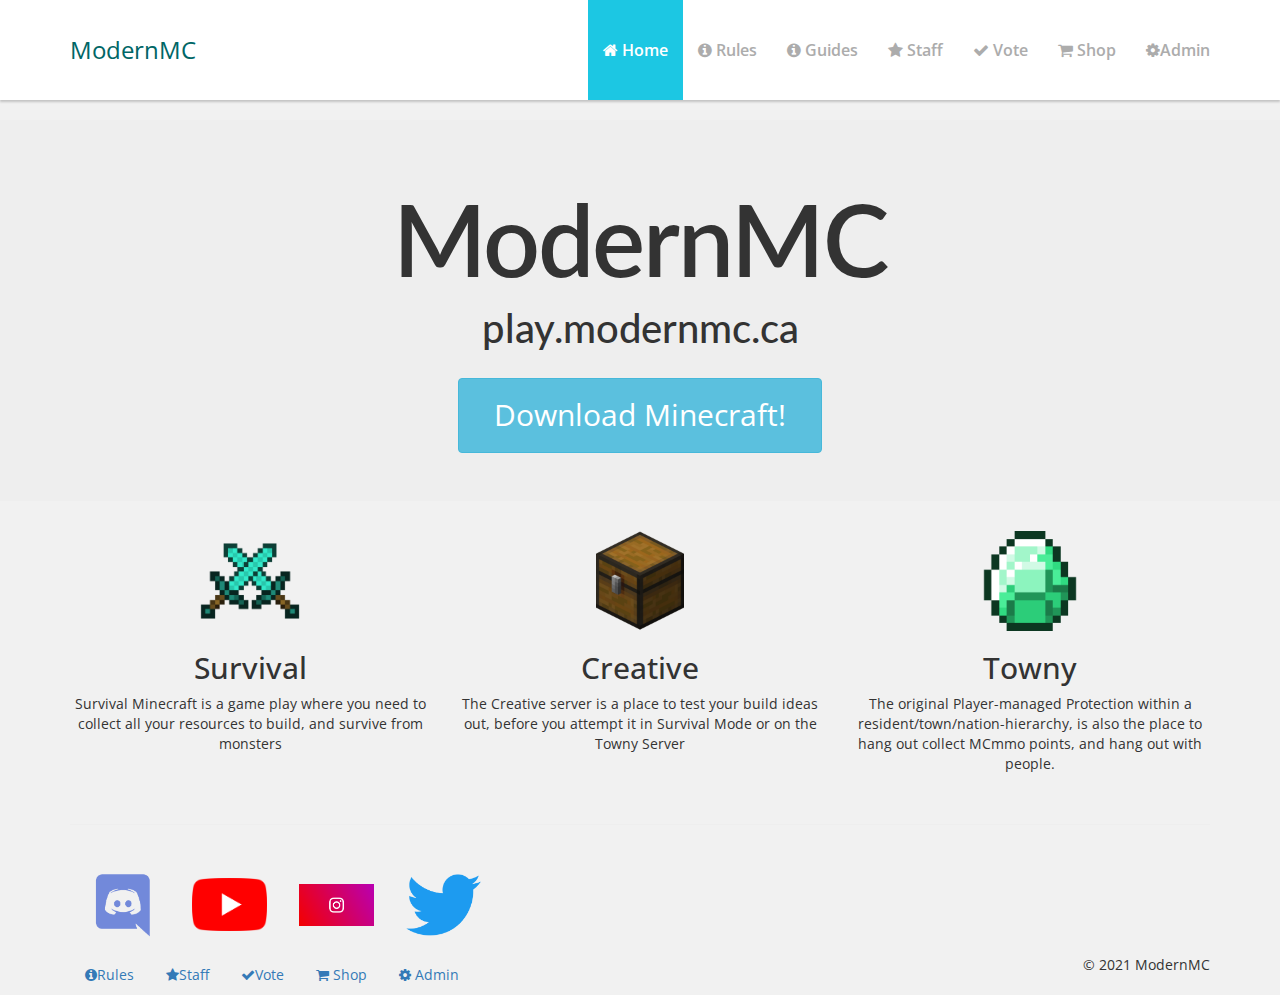
<file: index.html>
<!DOCTYPE html>
<html lang="en">
    <head>
        <meta charset="utf-8">
        <meta name="viewport" content="width=device-width, initial-scale=1.0">
        <meta name="description" content="">
        <meta name="author" content="">
        <title>ModernMC</title>
        <link rel="ICON" href="assets/img/server-icon.png">
        <!-- Bootstrap core CSS -->
        <link href="assets/css/bootstrap.css" rel="stylesheet">
		<!-- MyMC CSS -->
        <link href="font-awesome/css/font-awesome.min.css" rel="stylesheet">
		<!-- FontAwesome CSS -->
        <link href="assets/css/mymc.css" rel="stylesheet">
    </head>
    <body>
        <nav class="navbar navbar-default navbar-static-top" role="navigation">
            <div class="container">
                <div class="navbar-header">
                    <button type="button" class="navbar-toggle" data-toggle="collapse" data-target=".navbar-ex1-collapse">
                    <span class="sr-only">Toggle navigation</span>
                    <span class="icon-bar"></span>
                    <span class="icon-bar"></span>
                    <span class="icon-bar"></span>
                    </button>
                    <!-- You'll want to use a responsive image option so this logo looks good on devices - I recommend using something like retina.js (do a quick Google search for it and you'll find it) -->
                    <a class="navbar-brand" href="index.html">ModernMC</a>
                </div>
                <!-- Collect the nav links, forms, and other content for toggling -->
                <div class="collapse navbar-collapse navbar-ex1-collapse">
                    <ul class="nav navbar-nav navbar-right">
                        <li class="active"><a href="index.html"><i class="fa fa-home"></i> Home</a></li>
                        <li><a href="rules.html"><i class="fa fa-info-circle"></i> Rules</a></li>
                        <li><a href="guide.html"><i class="fa fa-info-circle"></i> Guides</a></li>
                        <li><a href="staff.html"><i class="fa fa-star"></i> Staff</a></li>
                        <li><a href="vote.html"><i class="fa fa-check"></i> Vote</a></li>
                        <li><a href="https://modermmc.enjin.com/shop"><i class="fa fa-shopping-cart"></i> Shop</a></li>
                        <li><a href="https://staff.modernmc.ca"><i class="fa fa-gear"></i>Admin</a></li>
                    </ul>
                </div>
                <!-- /.navbar-collapse -->
            </div>
            <!-- /.container -->
        </nav>
        <!-- Big opening-->
        <div class="jumbotron homepage-opening">
            <div class="container">
                <div class="row text-center">
                    <h1 class="head" color= yellow>ModernMC</h1>
                    <h2 class="leader">play.modernmc.ca</h2>
                    <br />
                    <center><a class="btn btn-huge btn-info btn-glow" href="https://www.minecraft.net/en-us/download">Download Minecraft!</a></center>
                </div>
            </div>
        </div>
        <!-- /Big opening -->
            <div class="container">
                <div class="row text-center mc-items">
                    <div class="col-md-4">
						<div class="icon">
							<a href="survival-guide.html"><img src="assets/img/swords.png"/></a>
						</div>
                        <h2>Survival</h2>
                        <p>Survival Minecraft is a game play where you need to collect all your resources to build, and survive from monsters
                            <br /><br />
                        </p>
                    </div>
                    <div class="col-md-4">
						<div class="icon">
							<img src="assets/img/chest.png" />
						</div>
                        <h2>Creative</h2>
                        <p>The Creative server is a place to test your build ideas out, before you attempt it in Survival Mode or on the Towny Server 
                            <br /><br />
                        </p>
                    </div>
                    <div class="col-md-4">
						<div class="icon">
							<a href="towny-guide.html"><img src="assets/img/diamond.png" /></a>
						</div>
                        <h2>Towny</h2>
                        <p>The original Player-managed Protection within a resident/town/nation-hierarchy, is also the place to hang out collect MCmmo points, and hang out with people.
                            <br /><br />
                        </p>
                    </div>
                </div>
            </div>
			<!-- /.container -->
        <div class="container">
            <hr>
            <footer>
                <div class="row">
                    <div class="col-lg-12">
                    <ul class="nav nav-pills bottom">                 
                        <li class="presentation"><a href="http://discord.modernmc.ca/"><img class="navbar-social" src="assets/img/Discord-Logo-Color.png"/></a></li>
                        <li class="presentation"><a href="https://www.youtube.com/channel/UC0aJPofvns-VGgAutvPu5rQ"> <img class="navbar-social" src="assets/img/yt_icon_rgb.png"></a></li>
                        <li class="presentation"><a href="https://www.instagram.com/moderntowny/"><img class="navbar-social" src="assets/img/Glyph-Icon-hero.png"></a></li>
                        <li class="presentation"><a href="https://twitter.com/ModernTowny_MMC"><img class="navbar-social" src="assets/img/twitter-logo-01282021/Twitter logo/PNG/2021 Twitter logo - blue.png" alt=""></a></li>
                    </ul>      
                </div>
                    <div class="col-lg-12">
                        <ul class="nav nav-pills bottom">
                          <li role="presentation"><a href="rules.html"><i class="fa fa-info-circle"></i>Rules</a></li>
						  <li role="presentation"><a href="staff.html"><i class="fa fa-star"></i>Staff</a></li>
                          <li role="presentation"><a href="vote.html"><i class="fa fa-check"></i>Vote</a></li>
                          <li role="presentation"><a href="rules.html"><i class="fa fa-shopping-cart"></i> Shop</a></li>
                          <li role="presentation"><a href="rules.html"><i class="fa fa-gear"></i> Admin</a></li>
						  <li class="pull-right">&copy; 2021 ModernMC</li>
						</ul>
					</div>
                </div>
            </footer>
        </div>
        <!-- /.container -->
        <!-- JavaScript -->
        <script src="assets/js/jquery-1.10.2.js"></script>
        <script src="assets/js/bootstrap.js"></script>
    </body>
</html>
</file>
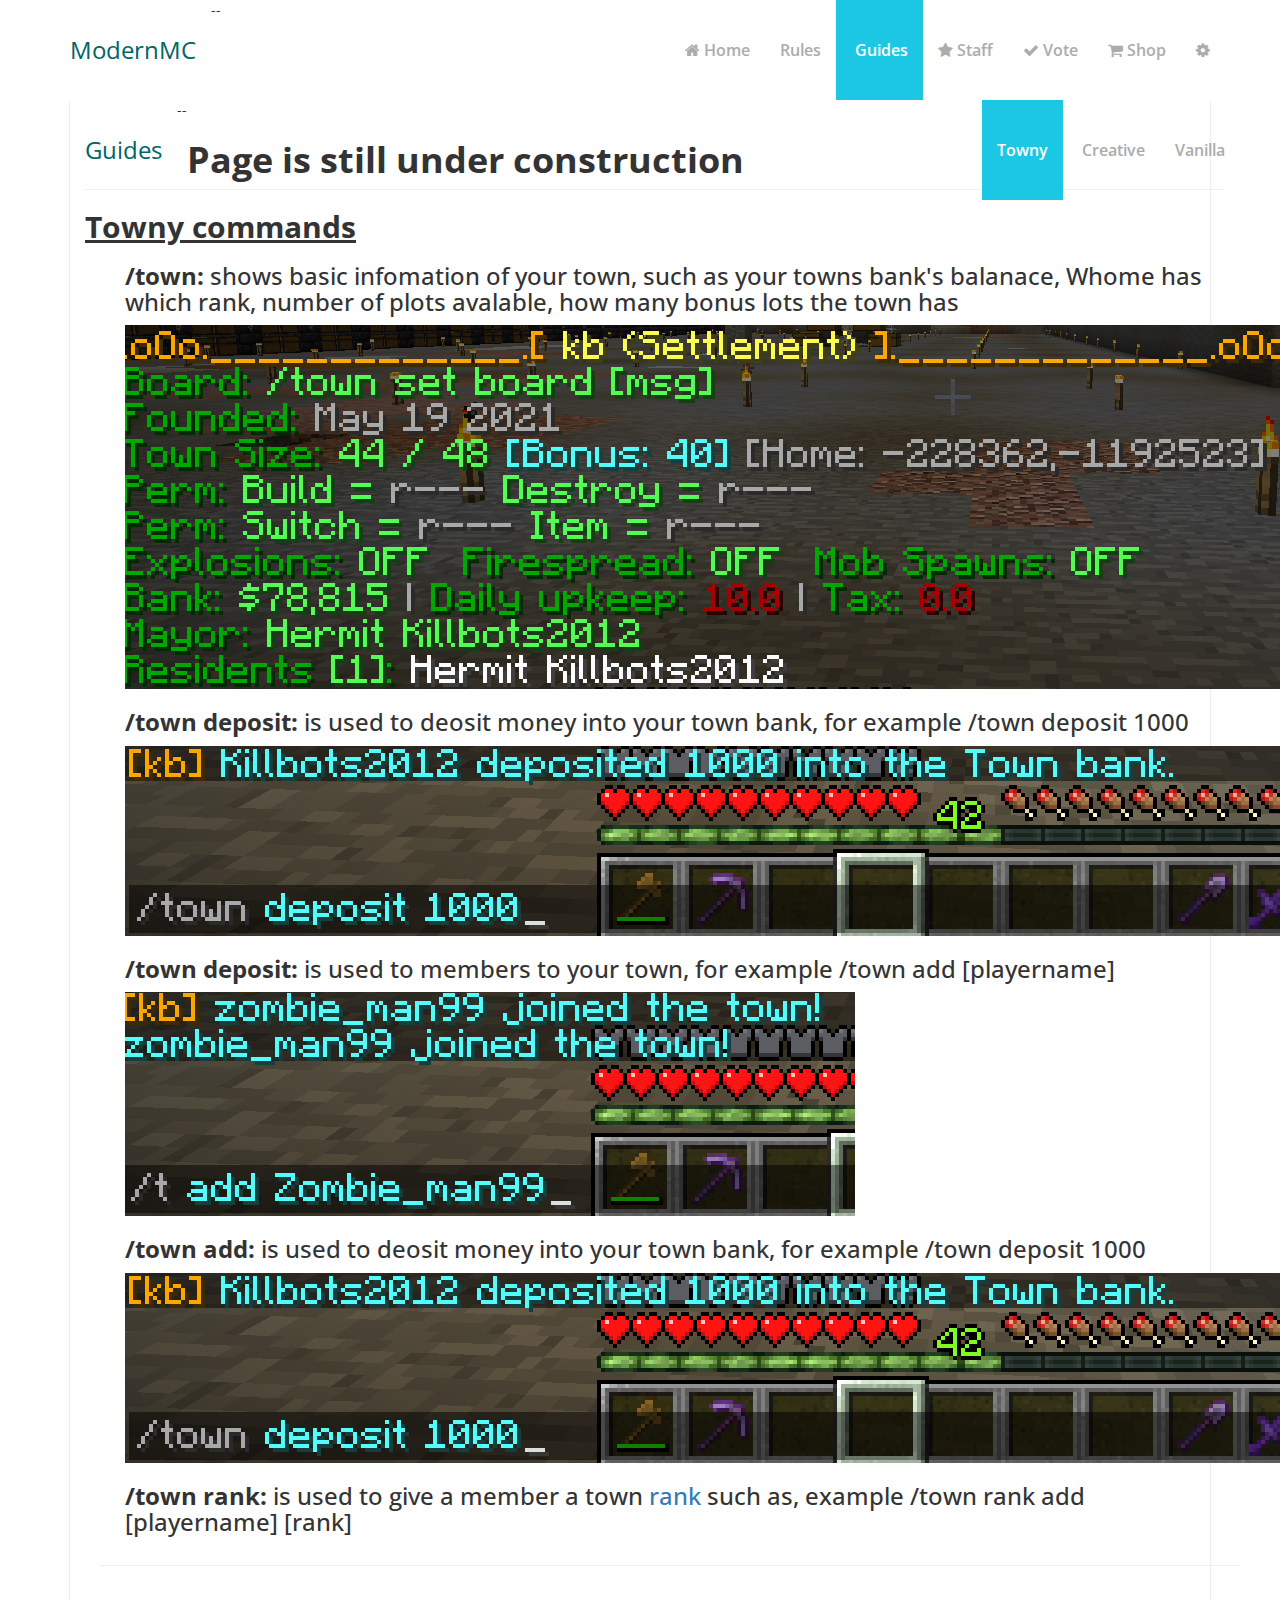
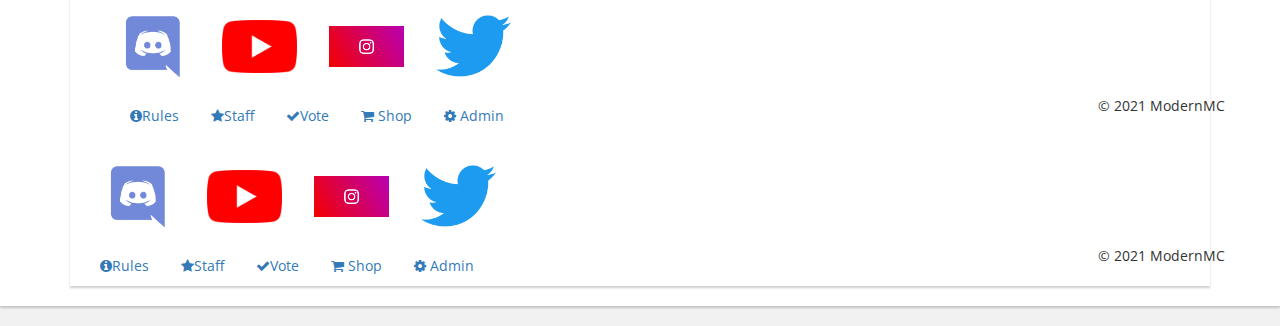
<file: guide.html>
<!DOCTYPE html>
<html lang="en">
    <head>
        <meta charset="utf-8">
        <meta name="viewpoint" content="with=device-width, initial-scale=1.0">
        <meta name="description" content="">
        <meta name="author" content="Killbots2012">
        <title>ModernMC</title>
        <link rel="ICON" href="assets/img/server-icon.png">
                <!-- Bootstrap core CSS -->
                <link href="assets/css/bootstrap.css" rel="stylesheet">
                <!-- ModernMC CSS -->
                <link href="font-awesome/css/font-awesome.min.css" rel="stylesheet">
                <!-- FontAwesome CSS -->
                <link href="assets/css/mymc.css" rel="stylesheet">
    </head>
    <body>
        <nav class="navbar navbar-default navbar-static-top" role="navigation">
            <div class="container">
                <div class="navbar-header">
                    <button type="button" class="navbar-toggle" data-toggle="collapse" data-target=".navbar-ex1-collapse">
                    <span class="sr-only">Toggle navigation</span>
                    <span class="icon-bar"></span>
                    <span class="icon-bar"></span>
                    <span class="icon-bar"></span>
                    <span class="icon-bar"></span>
                    </button>
                    <!--server logo-->--
                    <a class="navbar-brand">ModernMC</a>
                </div>
                <!-- Collect the nav links, forms, and other content for toggling -->
                <div class="collapse navbar-collapse navbar-ex1-collapse">
                    <ul class="nav navbar-nav navbar-right">
                        <li ><a href="index.html"><i class="fa fa-home"></i> Home</a></li>
                        <li><a href="rules.html"></i> Rules</a></li>
                        <li class="active"><a href="guide.html"><i class="fa fa"></i> Guides</a></li>
                        <li><a href="staff.html"><i class="fa fa-star"></i> Staff</a></li>
                        <li><a href="vote.html"><i class="fa fa-check"></i> Vote</a></li>
                        <li><a href="https://modermmc.enjin.com/shop"><i class="fa fa-shopping-cart"></i> Shop</a></li>
                        <li><a href="https://staff.modernmc.ca/"><i class="fa fa-gear"></i></a></li>
                    </ul>
                </div>
                <!-- /.navbar-collapse -->
                <nav class="navbar navbar-default navbar-static-top" role="navigation">
                    <div class="container">
                        <div class="navbar-header">
                            <button type="button" class="navbar-toggle" data-toggle="collapse" data-target=".navbar-ex1-collapse">
                            <span class="sr-only">Toggle navigation</span>
                            <span class="icon-bar"></span>
                            <span class="icon-bar"></span>
                            <span class="icon-bar"></span>
                            <span class="icon-bar"></span>
                            </button>
                            <!--server logo-->--
                            <a class="navbar-brand">Guides</a>
                        </div>
                        <div class="collapse navbar-collapse navbar-ex1-collapse">
                            <ul class="nav navbar-nav navbar-right">
                                <li class="active"><a href="towny-guide.html"></i> Towny</a></li>
                                <li><a href="creative-guide.html"><i class="fa fa"></i> Creative</a></li>
                                <li><a href="staff.html"><i class=""></i> Vanilla</a></li>
                            </ul>
                            <h1 class="page-header"><b>Page is still under construction</b></h1>
                            <h2>
                    <u><b>Towny commands</b></u>
                  </h2>
                  <h3>
                    <ul><b>/town:</b> shows basic infomation of your town, such as your towns bank's balanace, Whome has which rank, number of plots avalable, how many bonus lots the town has</ul>
                    <ul><img src="assets/img/guide-img/town-info.png" alt=""></ul>
                    </h3>
                    <h3>
                        <ul><b>/town deposit:</b> is used to deosit money into your town bank, for example /town deposit 1000</ul>
                        <ul><img src="assets/img/guide-img/town-deposit.png" alt=""></ul>
                        </h3>
                                    <h3>
                        <ul><b>/town deposit:</b> is used to members to your town, for example /town add [playername]</ul>
                        <ul><img src="assets/img/guide-img/town-add-members.png" alt=""></ul>
                        </h3>
                    <h3>
                        <ul><b>/town add:</b> is used to deosit money into your town bank, for example /town deposit 1000</ul>
                        <ul><img src="assets/img/guide-img/town-deposit.png" alt=""><u><b></b></u>
                        </h3>
                        <h3>
                        <ul><b>/town rank:</b> is used to give a member a town <a href="ranks.html">rank</a>  such as, example /town rank add [playername] [rank]</ul>
                            </h3>    
                            
                    </div>
                    <!-- /.container -->
                <div class="container">
                    <hr>
                    <footer>
                        <div class="row">
                            <div class="col-lg-12">
                                <ul class="nav nav-pills bottom">
                                    <li class="socials"><a href="http://discord.modernmc.ca/"><img class="navbar-social" src="assets/img/Discord-Logo-Color.png"/></a></li>
                                    <li class="socials"><a href="https://www.youtube.com/channel/UC0aJPofvns-VGgAutvPu5rQ"> <img class="navbar-social" src="assets/img/yt_icon_rgb.png"></a></li>
                                    <li class="socials"><a href="https://www.instagram.com/moderntowny/"><img class="navbar-social" src="assets/img/Glyph-Icon-hero.png"></a></li>
                                    <li class="socials"><a href="https://twitter.com/ModernTowny_MMC"><img class="navbar-social" src="assets/img/twitter-logo-01282021/Twitter logo/PNG/2021 Twitter logo - blue.png" alt=""></a></li>
                                </ul>
                            <div class="col-lg-12">
                                <ul class="nav nav-pills bottom">
                                    <li role="presentation"><a href="rules.html"><i class="fa fa-info-circle"></i>Rules</a></li>
                                    <li role="presentation"><a href="staff.html"><i class="fa fa-star"></i>Staff</a></li>
                                    <li role="presentation"><a href="vote.html"><i class="fa fa-check"></i>Vote</a></li>
                                    <li role="presentation"><a href="rules.html"><i class="fa fa-shopping-cart"></i> Shop</a></li>
                                    <li role="presentation"><a href="rules.html"><i class="fa fa-gear"></i> Admin</a></li>
                                  <li class="pull-right">&copy; 2021 ModernMC</li>
                                </ul>
                            </div>
                        </div>
                    </footer>
                </div>
                <!-- /.container -->
                <!-- JavaScript -->
                <script src="assets/js/jquery-1.10.2.js"></script>
                <script src="assets/js/bootstrap.js"></script>
            </body>
        </html>
                     <footer>
                <div class="row">
                    <div class="col-lg-12">
                    <ul class="nav nav-pills bottom">                 
                        <li class="presentation"><a href="http://discord.modernmc.ca/"><img class="navbar-social" src="assets/img/Discord-Logo-Color.png"/></a></li>
                        <li class="presentation"><a href="https://www.youtube.com/channel/UC0aJPofvns-VGgAutvPu5rQ"> <img class="navbar-social" src="assets/img/yt_icon_rgb.png"></a></li>
                        <li class="presentation"><a href="https://www.instagram.com/moderntowny/"><img class="navbar-social" src="assets/img/Glyph-Icon-hero.png"></a></li>
                        <li class="presentation"><a href="https://twitter.com/ModernTowny_MMC"><img class="navbar-social" src="assets/img/twitter-logo-01282021/Twitter logo/PNG/2021 Twitter logo - blue.png" alt=""></a></li>
                    </ul>      
                </div>
                    <div class="col-lg-12">
                        <ul class="nav nav-pills bottom">
                          <li role="presentation"><a href="rules.html"><i class="fa fa-info-circle"></i>Rules</a></li>
						  <li role="presentation"><a href="staff.html"><i class="fa fa-star"></i>Staff</a></li>
                          <li role="presentation"><a href="vote.html"><i class="fa fa-check"></i>Vote</a></li>
                          <li role="presentation"><a href="rules.html"><i class="fa fa-shopping-cart"></i> Shop</a></li>
                          <li role="presentation"><a href="rules.html"><i class="fa fa-gear"></i> Admin</a></li>
						  <li class="pull-right">&copy; 2021 ModernMC</li>
						</ul>
					</div>
                </div>
            </footer>
        </div>
        <!-- /.container -->
        <!-- JavaScript -->
        <script src="assets/js/jquery-1.10.2.js"></script>
        <script src="assets/js/bootstrap.js"></script>
    </body>
</html>
</file>
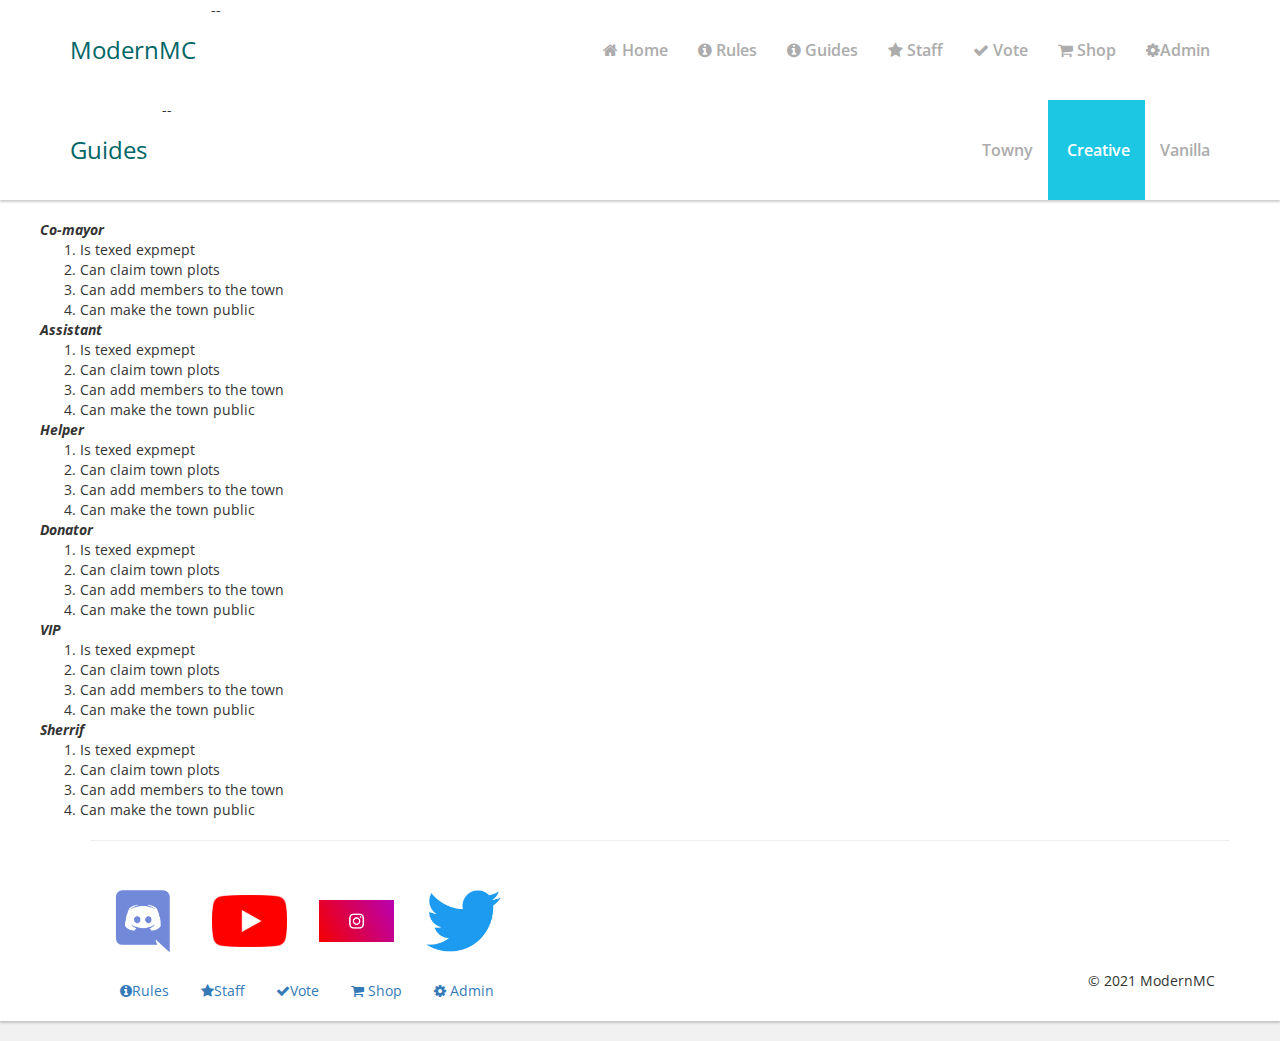
<file: page-template.html>
<!DOCTYPE html>
<html lang="en">
    <head>
        <meta charset="utf-8">
        <meta name="viewpoint" content="with=device-width, initial-scale=1.0">
        <meta name="description" content="">
        <meta name="author" content="Killbots2012">
        <title>ModernMC</title>
        <link rel="ICON" href="assets/img/server-icon.png">
                <!-- Bootstrap core CSS -->
                <link href="assets/css/bootstrap.css" rel="stylesheet">
                <!-- ModernMC CSS -->
                <link href="font-awesome/css/font-awesome.min.css" rel="stylesheet">
                <!-- FontAwesome CSS -->
                <link href="assets/css/mymc.css" rel="stylesheet">
    </head>
    <body>
        <nav class="navbar navbar-default navbar-static-top" role="navigation">
            <div class="container">
                <div class="navbar-header">
                    <button type="button" class="navbar-toggle" data-toggle="collapse" data-target=".navbar-ex1-collapse">
                    <span class="sr-only">Toggle navigation</span>
                    <span class="icon-bar"></span>
                    <span class="icon-bar"></span>
                    <span class="icon-bar"></span>
                    <span class="icon-bar"></span>
                    </button>
                    <!--server logo-->--
                    <a class="navbar-brand" href="index.html">ModernMC</a>
                </div>
                <!-- Collect the nav links, forms, and other content for toggling -->
                <div class="collapse navbar-collapse navbar-ex1-collapse">
                    <ul class="nav navbar-nav navbar-right">
                        <li ><a href="index.html"><i class="fa fa-home"></i> Home</a></li>
                        <li><a href="rules.html"><i class="fa fa-info-circle"></i> Rules</a></li>
                        <li><a href="guide.html"><i class="fa fa-info-circle"></i> Guides</a></li>
                        <li><a href="staff.html"><i class="fa fa-star"></i> Staff</a></li>
                        <li><a href="vote.html"><i class="fa fa-check"></i> Vote</a></li>
                        <li><a href="https://modermmc.enjin.com/shop"><i class="fa fa-shopping-cart"></i> Shop</a></li>
                        <li><a href="https://staff.modernmc.ca/"><i class="fa fa-gear"></i>Admin</a></li>
                    </ul>
                </div>
                <!-- /.navbar-collapse -->
            </div>
            <!-- /.container -->
            <nav class="navbar navbar-default navbar-static-top" role="navigation">
                <div class="container">
                    <div class="navbar-header">
                        <button type="button" class="navbar-toggle" data-toggle="collapse" data-target=".navbar-ex1-collapse">
                        <span class="sr-only">Toggle navigation</span>
                        <span class="icon-bar"></span>
                        <span class="icon-bar"></span>
                        <span class="icon-bar"></span>
                        <span class="icon-bar"></span>
                        </button>
                        <!--server logo-->--
                        <a class="navbar-brand">Guides</a>
                    </div>
                    <div class="collapse navbar-collapse navbar-ex1-collapse">
                        <ul class="nav navbar-nav navbar-right">
                            <li><a href="towny-guide.html"></i> Towny</a></li>
                            <li class="active"><a href="creative-guide.html"><i class="fa fa"></i> Creative</a></li>
                            <li><a href="vanilla.html"><i class=""></i> Vanilla</a></li>
                        </ul>
                    </div> 
        </nav>
<!-- Content here! -->
<ol><b><i>Co-mayor</i></b>
    <ol><li>Is texed expmept</li>
    <li>Can claim town plots</li>
    <li>Can add members to the town</li>
    <li>Can make the town public</li></ol> 

    <b><i>Assistant</i></b>
    <ol><li>Is texed expmept</li>
    <li>Can claim town plots</li>
    <li>Can add members to the town</li>
    <li>Can make the town public</li></ol>

    <b><i>Helper</i></b>
    <ol><li>Is texed expmept</li>
    <li>Can claim town plots</li>
    <li>Can add members to the town</li>
    <li>Can make the town public</li></ol> 

    <b><i>Donator</i></b>
    <ol><li>Is texed expmept</li>
    <li>Can claim town plots</li>
    <li>Can add members to the town</li>
    <li>Can make the town public</li></ol> 
    <b><i>VIP</i></b>
    <ol><li>Is texed expmept</li>
    <li>Can claim town plots</li>
    <li>Can add members to the town</li>
    <li>Can make the town public</li></ol> 
    <b><i>Sherrif</i></b>
    <ol><li>Is texed expmept</li>
    <li>Can claim town plots</li>
    <li>Can add members to the town</li>
    <li>Can make the town public</li></ol>  

    
</h3>
			</div>
			<!-- /.container -->
        <div class="container">
            <hr>
            <footer>
                <div class="row">
                    <div class="col-lg-12">
                        <ul class="nav nav-pills bottom">
                            <li class="socials"><a href="http://discord.modernmc.ca/"><img class="navbar-social" src="assets/img/Discord-Logo-Color.png"/></a></li>
                            <li class="socials"><a href="https://www.youtube.com/channel/UC0aJPofvns-VGgAutvPu5rQ"> <img class="navbar-social" src="assets/img/yt_icon_rgb.png"></a></li>
                            <li class="socials"><a href="https://www.instagram.com/moderntowny/"><img class="navbar-social" src="assets/img/Glyph-Icon-hero.png"></a></li>
                            <li class="socials"><a href="https://twitter.com/ModernTowny_MMC"><img class="navbar-social" src="assets/img/twitter-logo-01282021/Twitter logo/PNG/2021 Twitter logo - blue.png" alt=""></a></li>
                        </ul>
                    <div class="col-lg-12">
                        <ul class="nav nav-pills bottom">
                            <li role="presentation"><a href="rules.html"><i class="fa fa-info-circle"></i>Rules</a></li>
                            <li role="presentation"><a href="staff.html"><i class="fa fa-star"></i>Staff</a></li>
                            <li role="presentation"><a href="vote.html"><i class="fa fa-check"></i>Vote</a></li>
                            <li role="presentation"><a href="rules.html"><i class="fa fa-shopping-cart"></i> Shop</a></li>
                            <li role="presentation"><a href="rules.html"><i class="fa fa-gear"></i> Admin</a></li>
						  <li class="pull-right">&copy; 2021 ModernMC</li>
						</ul>
					</div>
                </div>
            </footer>
        </div>
        <!-- /.container -->
        <!-- JavaScript -->
        <script src="assets/js/jquery-1.10.2.js"></script>
        <script src="assets/js/bootstrap.js"></script>
    </body>
</html>
</file>
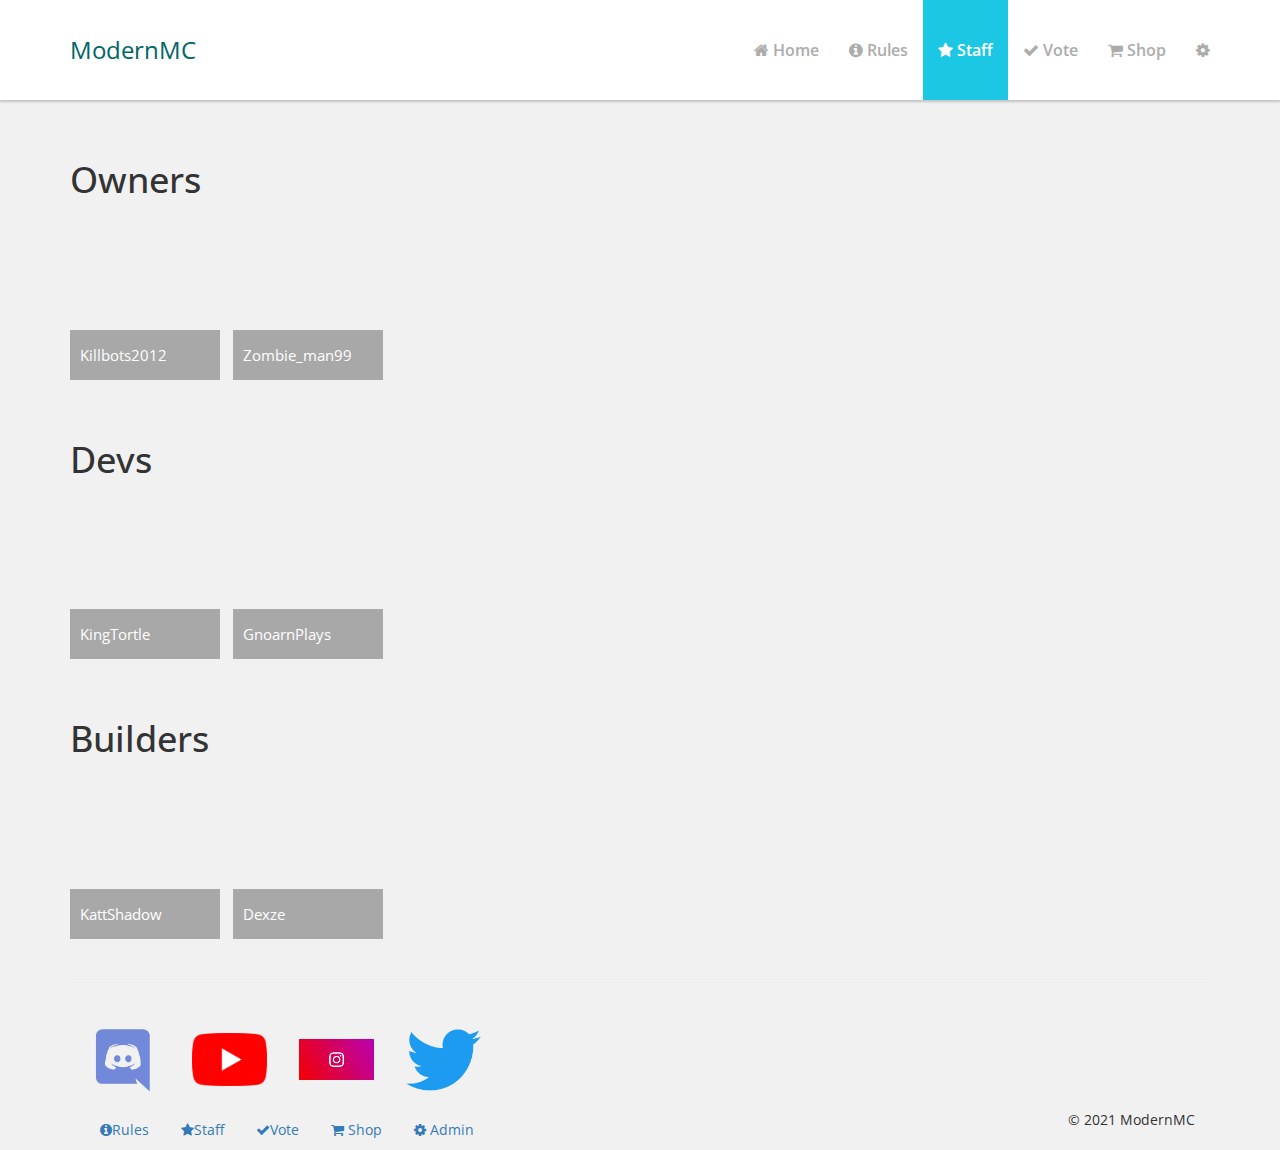
<file: staff.html>
<!DOCTYPE html>
<html lang="en">
    <head>
        <meta charset="utf-8">
        <meta name="viewport" content="width=device-width, initial-scale=1.0">
        <meta name="description" content="">
        <meta name="author" content="">
        <title>ModernMC</title>
        <link rel="ICON" href="assets/img/server-icon.png">
                <!-- Bootstrap core CSS -->
                <link href="assets/css/bootstrap.css" rel="stylesheet">
                <!-- ModernMC CSS -->
                <link href="font-awesome/css/font-awesome.min.css" rel="stylesheet">
                <!-- FontAwesome CSS -->
                <link href="assets/css/mymc.css" rel="stylesheet">
    </head>
    <body>
        <nav class="navbar navbar-default navbar-static-top" role="navigation">
            <div class="container">
                <div class="navbar-header">
                    <button type="button" class="navbar-toggle" data-toggle="collapse" data-target=".navbar-ex1-collapse">
                    <span class="sr-only">Toggle navigation</span>
                    <span class="icon-bar"></span>
                    <span class="icon-bar"></span>
                    <span class="icon-bar"></span>
                    </button>
                    <!-- You'll want to use a responsive image option so this logo looks good on devices - I recommend using something like retina.js (do a quick Google search for it and you'll find it) -->
                    <a class="navbar-brand" href="index.html">ModernMC</a>
                </div>
                <!-- Collect the nav links, forms, and other content for toggling -->
                <div class="collapse navbar-collapse navbar-ex1-collapse">
                    <ul class="nav navbar-nav navbar-right">
                        <li><a href="index.html"><i class="fa fa-home"></i> Home</a></li>
                        <li><a href="rules.html"><i class="fa fa-info-circle"></i> Rules</a></li>
                        <li class="active"><a href="staff.html"><i class="fa fa-star"></i> Staff</a></li>
                        <li><a href="vote.html"><i class="fa fa-check"></i> Vote</a></li>
                        <li><a href="https://modermmc.enjin.com/shop"><i class="fa fa-shopping-cart"></i> Shop</a></li>
                        <li><a href="https://staff.modernmc.ca/"><i class="fa fa-gear"></i></a></li>
                    </ul>
                </div>
                <!-- /.navbar-collapse -->
            </div>
            <!-- /.container -->
        </nav>
            <div class="container">
			<h1 class="page-header">Owners</h1>
					<div style="background: url(assets/img/Random.mp4);" class="staff-member">
						<div class="staff-name">
							<span>Killbots2012</span>
						</div>
					</div>
					<div style="background: url(https://minotar.net/avatar/Zombie_man99/150);" class="staff-member">
						<div class="staff-name">
							<span>Zombie_man99</span>
						</div>
					</div>
            <h1 class="page-header">Devs</h1>
                    <div style="background: url(https://render.namemc.com/skin/2d/face.png?skin=f014326643072d88&overlay&scale=20);" class="staff-member">
						<div class="staff-name">
							<span>KingTortle</span>
						</div>
					</div>
                    <div style="background: url(https://render.namemc.com/skin/2d/face.png?skin=f91efa22e09ac266&overlay&scale=20);" class="staff-member">
						<div class="staff-name">
							<span>GnoarnPlays</span>
						</div>
					</div>
            <h1 class="page-header">Builders</h1>
                    <div style="background: url(https://render.namemc.com/skin/2d/face.png?skin=395812be03d1502a&overlay&scale=20);" class="staff-member">
						<div class="staff-name">
							<span>KattShadow</span>
						</div>
					</div>
                    <div style="background: url(https://render.namemc.com/skin/2d/face.png?skin=b6d1a81f74ccd5ad&overlay&scale=20);" class="staff-member">
						<div class="staff-name">
							<span>Dexze</span>
						</div>
					</div>
			</div>
			<!-- /.container -->
        <div class="container">
            <hr>
            <footer>
                <div class="row">
                    <div class="col-lg-12">
                        <ul class="nav nav-pills bottom">
                            <li class="presentation"><a href="http://discord.modernmc.ca/"><img class="navbar-social" src="assets/img/Discord-Logo-Color.png"/></a></li>
                            <li class="presentation"><a href="https://www.youtube.com/channel/UC0aJPofvns-VGgAutvPu5rQ"> <img class="navbar-social" src="assets/img/yt_icon_rgb.png"></a></li>
                            <li class="presentation"><a href="https://www.instagram.com/moderntowny/"><img class="navbar-social" src="assets/img/Glyph-Icon-hero.png"></a></li>
                            <li class="presentation"><a href="https://twitter.com/ModernTowny_MMC"><img class="navbar-social" src="assets/img/twitter-logo-01282021/Twitter logo/PNG/2021 Twitter logo - blue.png" alt=""></a></li>
                        </ul>
                    <div class="col-lg-12">
                        <ul class="nav nav-pills bottom">
                            <li role="presentation"><a href="rules.html"><i class="fa fa-info-circle"></i>Rules</a></li>
                            <li role="presentation"><a href="staff.html"><i class="fa fa-star"></i>Staff</a></li>
                            <li role="presentation"><a href="vote.html"><i class="fa fa-check"></i>Vote</a></li>
                            <li role="presentation"><a href="rules.html"><i class="fa fa-shopping-cart"></i> Shop</a></li>
                            <li role="presentation"><a href="rules.html"><i class="fa fa-gear"></i> Admin</a></li>
						  <li class="pull-right">&copy; 2021 ModernMC</li>
						</ul>
					</div>
                </div>
            </footer>
        </div>
        <!-- /.container -->
        <!-- JavaScript -->
        <script src="assets/js/jquery-1.10.2.js"></script>
        <script src="assets/js/bootstrap.js"></script>
    </body>
</html>
</file>
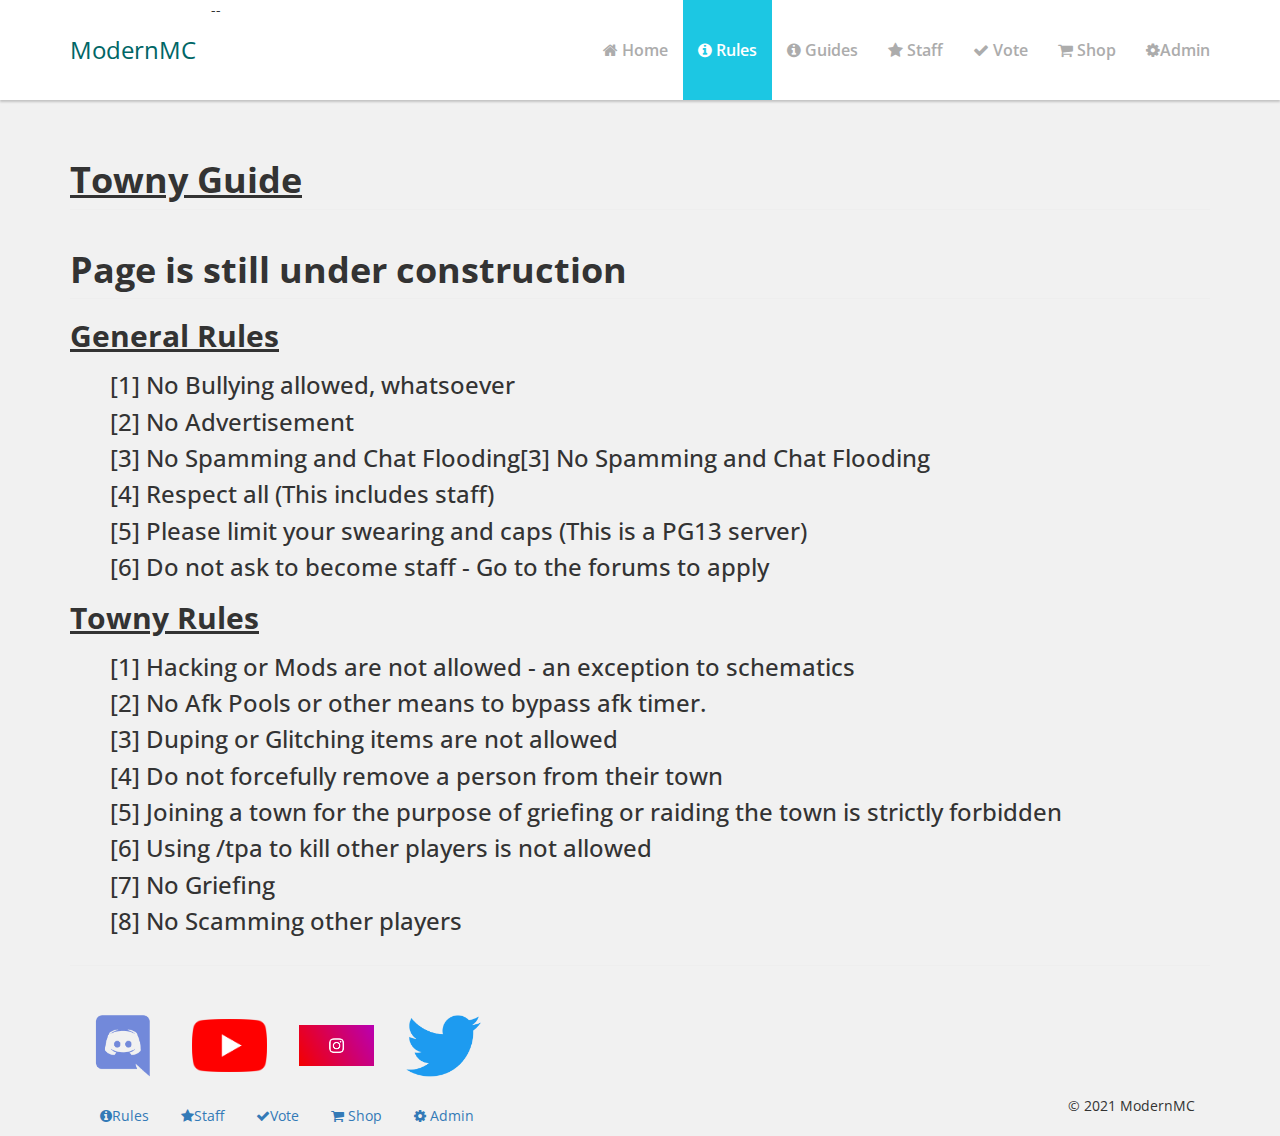
<file: towny-guide.html>
<!DOCTYPE html>
<html lang="en">
    <head>
        <meta charset="utf-8">
        <meta name="viewpoint" content="with=device-width, initial-scale=1.0">
        <meta name="description" content="">
        <meta name="author" content="Killbots2012">
        <title>ModernMC</title>
        <link rel="ICON" href="assets/img/server-icon.png">
                <!-- Bootstrap core CSS -->
                <link href="assets/css/bootstrap.css" rel="stylesheet">
                <!-- ModernMC CSS -->
                <link href="font-awesome/css/font-awesome.min.css" rel="stylesheet">
                <!-- FontAwesome CSS -->
                <link href="assets/css/mymc.css" rel="stylesheet">
    </head>
    <body>
        <nav class="navbar navbar-default navbar-static-top" role="navigation">
            <div class="container">
                <div class="navbar-header">
                    <button type="button" class="navbar-toggle" data-toggle="collapse" data-target=".navbar-ex1-collapse">
                    <span class="sr-only">Toggle navigation</span>
                    <span class="icon-bar"></span>
                    <span class="icon-bar"></span>
                    <span class="icon-bar"></span>
                    <span class="icon-bar"></span>
                    </button>
                    <!--server logo-->--
                    <a class="navbar-brand" href="rules.html">ModernMC</a>
                </div>
                <!-- Collect the nav links, forms, and other content for toggling -->
                <div class="collapse navbar-collapse navbar-ex1-collapse">
                    <ul class="nav navbar-nav navbar-right">
                        <li ><a href="index.html"><i class="fa fa-home"></i> Home</a></li>
                        <li class="active"><a href="rules.html"><i class="fa fa-info-circle"></i> Rules</a></li>
                        <li><a href="guide.html"><i class="fa fa-info-circle"></i> Guides</a></li>
                        <li><a href="staff.html"><i class="fa fa-star"></i> Staff</a></li>
                        <li><a href="vote.html"><i class="fa fa-check"></i> Vote</a></li>
                        <li><a href="https://modermmc.enjin.com/shop"><i class="fa fa-shopping-cart"></i> Shop</a></li>
                        <li><a href="https://staff.modernmc.ca/"><i class="fa fa-gear"></i>Admin</a></li>
                    </ul>
                </div>
                <!-- /.navbar-collapse -->
            </div>
            <!-- /.container -->
        </nav>
            <div class="container">
			<h1 class="page-header"><u><b>Towny Guide</b></u></h1>
      <h1 class="page-header"><b>Page is still under construction</b></h1>
					<h2>
            <u><b>General Rules</b></u>
          </h2>
          <h3>
            <ul>[1] No Bullying allowed, whatsoever</ul>
            <ul>[2] No Advertisement</ul>
            <ul>[3] No Spamming and Chat Flooding[3] No Spamming and Chat Flooding</ul>
            <ul>[4] Respect all (This includes staff)</ul>
            <ul>[5] Please limit your swearing and caps (This is a PG13 server)</ul>
            <ul>[6] Do not ask to become staff - Go to the forums to apply</ul>
            </h3>
					<h2>
            <u><b>Towny Rules</b></u>
					</h2>
          <h3>
            <ul>[1] Hacking or Mods are not allowed - an exception to schematics</ul>
            <ul>[2] No Afk Pools or other means to bypass afk timer.</ul>
            <ul>[3] Duping or Glitching items are not allowed</ul>
            <ul>[4] Do not forcefully remove a person from their town</ul>
            <ul>[5] Joining a town for the purpose of griefing or raiding the town is strictly forbidden</ul>
            <ul>[6] Using /tpa to kill other players is not allowed</ul>
            <ul>[7] No Griefing</ul>
            <ul>[8] No Scamming other players</ul>
          </h3>
 
			</div>
			<!-- /.container -->
        <div class="container">
            <hr>
            <footer>
                <div class="row">
                    <div class="col-lg-12">
                        <ul class="nav nav-pills bottom">
                            <li class="presentation"><a href="http://discord.modernmc.ca/"><img class="navbar-social" src="assets/img/Discord-Logo-Color.png"/></a></li>
                            <li class="presentation"><a href="https://www.youtube.com/channel/UC0aJPofvns-VGgAutvPu5rQ"> <img class="navbar-social" src="assets/img/yt_icon_rgb.png"></a></li>
                            <li class="presentation"><a href="https://www.instagram.com/moderntowny/"><img class="navbar-social" src="assets/img/Glyph-Icon-hero.png"></a></li>
                            <li class="presentation"><a href="https://twitter.com/ModernTowny_MMC"><img class="navbar-social" src="assets/img/twitter-logo-01282021/Twitter logo/PNG/2021 Twitter logo - blue.png" alt=""></a></li>
                        </ul>
                    <div class="col-lg-12">
                        <ul class="nav nav-pills bottom">
                            <li role="presentation"><a href="rules.html"><i class="fa fa-info-circle"></i>Rules</a></li>
                            <li role="presentation"><a href="staff.html"><i class="fa fa-star"></i>Staff</a></li>
                            <li role="presentation"><a href="vote.html"><i class="fa fa-check"></i>Vote</a></li>
                            <li role="presentation"><a href="rules.html"><i class="fa fa-shopping-cart"></i> Shop</a></li>
                            <li role="presentation"><a href="rules.html"><i class="fa fa-gear"></i> Admin</a></li>
						  <li class="pull-right">&copy; 2021 ModernMC</li>
						</ul>
					</div>
                </div>
            </footer>
        </div>
        <!-- /.container -->
        <!-- JavaScript -->
        <script src="assets/js/jquery-1.10.2.js"></script>
        <script src="assets/js/bootstrap.js"></script>
    </body>
</html>
</file>
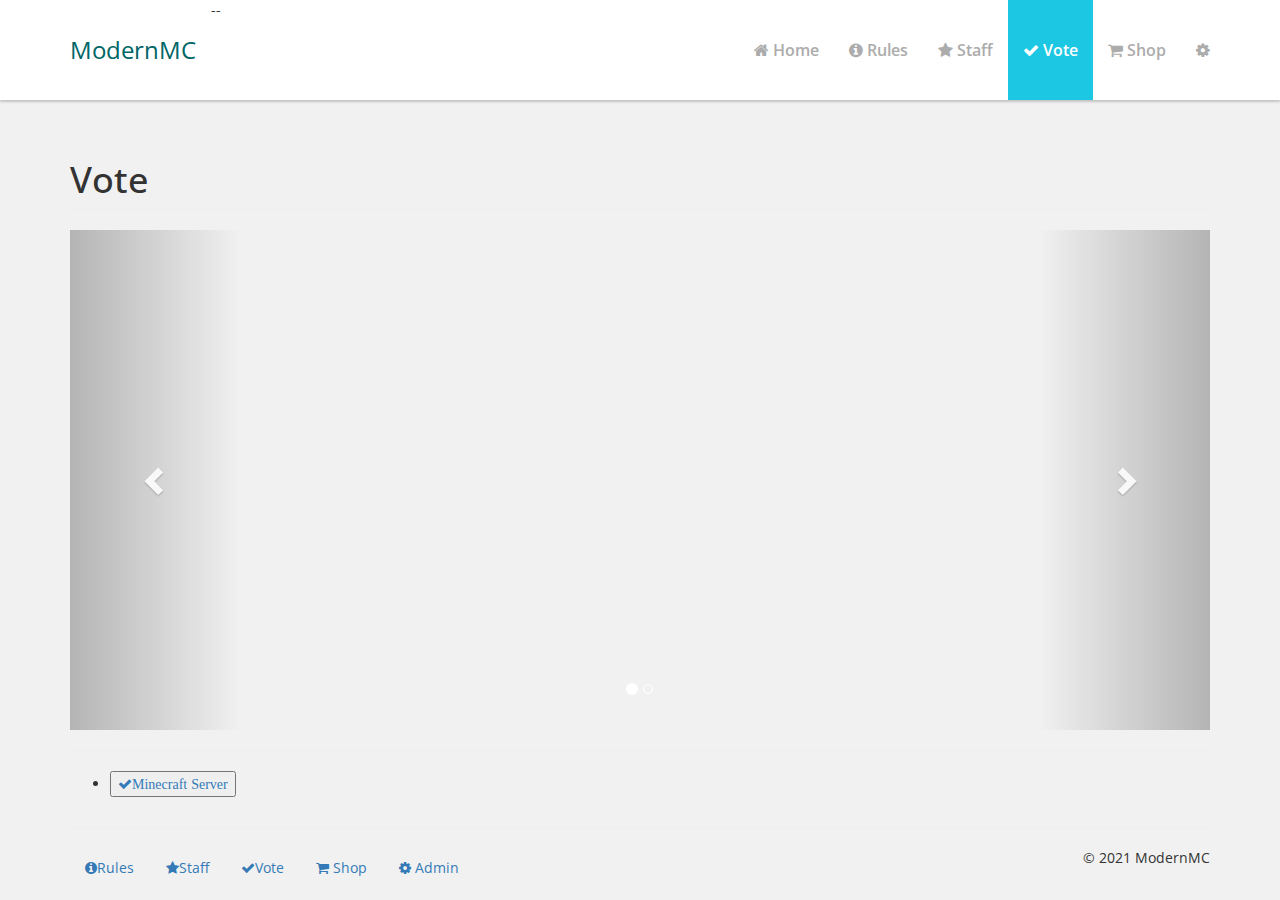
<file: vote.html>
<!DOCTYPE html>
<html lang="en">
    <head>
        <meta charset="utf-8">
        <meta name="viewpoint" content="with=device-width, initial-scale=1.0">
        <meta name="description" content="">
        <meta name="author" content="Killbots2012">
        <title>ModernMC</title>
        <link rel="ICON" href="assets/img/server-icon.png">
                <!-- Bootstrap core CSS -->
                <link href="assets/css/bootstrap.css" rel="stylesheet">
                <!-- ModernMC CSS -->
                <link href="font-awesome/css/font-awesome.min.css" rel="stylesheet">
                <!-- FontAwesome CSS -->
                <link href="assets/css/mymc.css" rel="stylesheet">
    </head>
    <body>
        <nav class="navbar navbar-default navbar-static-top" role="navigation">
            <div class="container">
                <div class="navbar-header">
                    <button type="button" class="navbar-toggle" data-toggle="collapse" data-target=".navbar-ex1-collapse">
                    <span class="sr-only">Toggle navigation</span>
                    <span class="icon-bar"></span>
                    <span class="icon-bar"></span>
                    <span class="icon-bar"></span>
                    <span class="icon-bar"></span>
                    </button>
                    <!--server logo-->--
                    <a class="navbar-brand">ModernMC</a>
                </div>
                <!-- Collect the nav links, forms, and other content for toggling -->
                <div class="collapse navbar-collapse navbar-ex1-collapse">
                    <ul class="nav navbar-nav navbar-right">
                        <li ><a href="index.html"><i class="fa fa-home"></i> Home</a></li>
                        <li><a href="rules.html"><i class="fa fa-info-circle"></i> Rules</a></li>
                        <li><a href="staff.html"><i class="fa fa-star"></i> Staff</a></li>
                        <li class="active"><a href="vote.html"><i class="fa fa-check"></i> Vote</a></li>
                        <li><a href="https://modermmc.enjin.com/shop"><i class="fa fa-shopping-cart"></i> Shop</a></li>
                        <li><a href="http://192.168.2.47:8080/"><i class="fa fa-gear"></i></a></li>
                    </ul>
                </div>
                <!-- /.navbar-collapse -->
            </div>
            <!-- /.container -->
        </nav>
            <div class="container">
			<h1 class="page-header">Vote</h1>
				<div id="carousel-example-generic" interval="pause" class="carousel slide" data-ride="carousel">
				  <!-- Indicators -->
				  <ol class="carousel-indicators">
					<li data-target="#carousel-example-generic" data-slide-to="0" class="active"></li>
					<li data-target="#carousel-example-generic" data-slide-to="1"></li>
				  </ol>

				  <!-- Wrapper for slides -->
				  <div class="carousel-inner" role="listbox">
					<div class="item active">
					  <iframe class="vote-item" src="https://minecraftservers.org/server/510480"></iframe>
					  <div class="carousel-caption">
					  </div>
					</div>
					<div class="item">
					  <iframe class="vote-item" src="https://minecraftlist.org/server/10692"></iframe>
					  <div class="carousel-caption">
					  </div>
					</div>
					<div class="item">
					  <iframe class="vote-item" src="https://www.trackyserver.com/server/play-modernmc-ca-143234"></iframe>
					  <div class="carousel-caption">
					  </div>
					</div>
					<div class="item">
					  <iframe class="vote-item" src="https://minecraft-mp.com/server-s230610"></iframe>
					  <div class="carousel-caption">
					  </div>
					</div>
					<div class="item">
					  <iframe class="vote-item" src="https://minecraft-server-list.com/server/429623/"></iframe>
					  <div class="carousel-caption">
					  </div>
					</div>
				  </div>

				  <!-- Controls -->
				  <a class="left carousel-control" href="#carousel-example-generic" role="button" data-slide="prev">
					<span class="glyphicon glyphicon-chevron-left" aria-hidden="true"></span>
					<span class="sr-only">Previous</span>
				  </a>
				  <a class="right carousel-control" href="#carousel-example-generic" role="button" data-slide="next">
					<span class="glyphicon glyphicon-chevron-right" aria-hidden="true"></span>
					<span class="sr-only">Next</span>
				  </a>
				</div>
				<hr />
				<ul class="vote-button-list">
					<li><button class="vote-buttons"><a href="vote.html"><i class="fa fa-check">Minecraft Server</i></a></button></li>
				</ul>
					</div>
				</div>
			</div>
			<!-- /.container -->
        <div class="container">
            <hr>
            <footer>
                <div class="row">
                    <div class="col-lg-12">
                        <ul class="nav nav-pills bottom">
							<li role="presentation"><a href="rules.html"><i class="fa fa-info-circle"></i>Rules</a></li>
							<li role="presentation"><a href="staff.html"><i class="fa fa-star"></i>Staff</a></li>
							<li role="presentation"><a href="vote.html"><i class="fa fa-check"></i>Vote</a></li>
							<li role="presentation"><a href="rules.html"><i class="fa fa-shopping-cart"></i> Shop</a></li>
							<li role="presentation"><a href="rules.html"><i class="fa fa-gear"></i> Admin</a></li>
						  <li class="pull-right">&copy; 2021 ModernMC</li>
						</ul>
					</div>
                </div>
            </footer>
        </div>
        <!-- /.container -->
        <!-- JavaScript -->
        <script src="assets/js/jquery-1.10.2.js"></script>
        <script src="assets/js/bootstrap.js"></script>
    </body>
</html>
</file>
<file: assets/css/mymc.css>
/*!
 * MyMC v0.1 (...)
 * Copyright 2015 Xtrada Nederland.
 * Licensed under MIT (...)
 */
 @import url(http://fonts.googleapis.com/css?family=Open+Sans:300italic,400italic,600italic,700italic,800italic,400,600,700,300,800);
 @import url(http://fonts.googleapis.com/css?family=Lato:700,400,300);
 
 body{
   font-family: 'Open Sans', sans-serif;
   background: #f1f1f1;
 }
 
 /* Navbar and homepage styles*/
 .navbar {
   border: 0px solid transparent;
   -webkit-box-shadow: 0px 2px 2px 0px rgba(50, 50, 50, 0.24);
   -moz-box-shadow: 0px 2px 2px 0px rgba(50, 50, 50, 0.24);
   box-shadow: 0px 2px 2px 0px rgba(50, 50, 50, 0.24);
 }
 .navbar-nav > li > a {
   font-size: 16px;
   font-weight: 600;
 }

 .navbar-social {
  display: block;
  float: right;
  width:  75px;
  height: 100px;
  object-fit:contain;
 }
 /*.discord {
  display: inline;
  width:  75px;
  height: 75px;
  object-fit:contain;
  object-position: top, left;
 }
 .youtube {
  width:  75px;
  height: 75px;
  object-fit:contain;
  object-position: 0, 0 ;  
 }
 .instagram {
  width:  75px;
  height: 75px;
  object-fit:contain;  
 }
 .twitter {
  width:  75px;
  height: 70px;
  object-fit:contain; 
 }*/
 @media (min-width: 780px) {
         .navbar {
           min-height: 100px;
         }
         .navbar-brand {
           height: 100px;
           padding: 40px 15px;
           font-size: 24px;
         }
         .navbar-nav > li > a {
           padding-top: 40px;
           padding-bottom: 40px;
         }
         .btn-huge {
           padding: 15px 35px;
           font-size: 30px;
           min-width: 300px;
         }       
 }
 @media (max-width: 768px) {
         .btn-huge {
           min-width: 100%;
           padding: 15px 20px;
           font-size: 16px;
         }
         .homepage-opening {
          margin-top: -20px;
          background-image: url(../img/cathidral.png);
          background-position: center center; 
          text-shadow: 2px 2px rgba(0,0,0,.4);
          background-repeat:none;
          color: #00ffff;
        } 
 }
 .head {
   font-size: 100px !important;
   line-height: 1;
   letter-spacing: -2px;
   font-family: 'Lato', 'Helvetica Neue', Helvetica, Arial, sans-serif;
   font-weight: 600;
 }
 .leader {
   font-size: 40px !important;
   line-height: 1;
   font-family: 'Lato', 'Helvetica Neue', Helvetica, Arial, sans-serif;
   font-weight: 500;
 }
 .btn-glow {
   -webkit-animation-name: bluePulse;
   -webkit-animation-duration: 2s;
   -webkit-animation-iteration-count: infinite;
   text-shadow: none;
 }
 @-webkit-keyframes bluePulse {
   from { background-color: #1CC7E3; -webkit-box-shadow: 0 0 9px #1CC7E3; }
   50% { background-color: #1FD9F2; -webkit-box-shadow: 0 0 18px #1FD9F2; }
   to { background-color: #1CC7E3; -webkit-box-shadow: 0 0 9px #1CC7E3; }
 }
 .icon img{
   height: 100px;
   width: 100px;
 }
 
 /* Dropdown */
 
 .dropdown-menu {
   position: relative;
   top: 100%;
   left: 0;
   z-index: 1000;
   display: none;
   float: right;
   min-width: 230px;
   border: 0;
   padding: 5px 0;
   margin: 2px 0 0;
   list-style: none;
   font-size: 15px;
   background-color: #1CC7E3;
   border-radius: 4px;
   background-clip: padding-box;
 }
 .dropdown-menu > li > a {
   display: block;
   padding: 6px 20px;
   clear: both;
   font-size: 16px;
   font-weight: normal;
   line-height: 1.42857143;
   color: #fff;
   font-weight: 600;
   white-space: nowrap;
 }
 .dropdown-menu > li > a:hover,
 .dropdown-menu > li > a:focus {
   text-decoration: none;
   color: #ffffff;
   background-color: #169EB4;
 }
 
 /* Navbar types*/
 
 .navbar-grey {
   background-color: #f8f8f8;
 }
 .navbar-grey .navbar-brand {
   color: #777;
 }
 .navbar-grey .navbar-brand:hover,
 .navbar-grey .navbar-brand:focus {
   color: #5e5e5e;
   background-color: transparent;
 }
 .navbar-grey .navbar-text {
   color: #777;
 }
 .navbar-grey .navbar-nav > li > a {
   color: #777;
 }
 .navbar-grey .navbar-nav > li > a:hover,
 .navbar-grey .navbar-nav > li > a:focus {
   color: #333;
   background-color: transparent;
 }
 .navbar-grey .navbar-nav > .active > a,
 .navbar-grey .navbar-nav > .active > a:hover,
 .navbar-grey .navbar-nav > .active > a:focus {
   color: #555;
   background-color: #e7e7e7;
 }
 .navbar-grey .navbar-nav > .disabled > a,
 .navbar-grey .navbar-nav > .disabled > a:hover,
 .navbar-grey .navbar-nav > .disabled > a:focus {
   color: #ccc;
   background-color: transparent;
 }
 .navbar-grey .navbar-toggle {
   border-color: #ddd;
 }
 .navbar-grey .navbar-toggle:hover,
 .navbar-grey .navbar-toggle:focus {
   background-color: #ddd;
 }
 .navbar-grey .navbar-toggle .icon-bar {
   background-color: #888;
 }
 .navbar-grey .navbar-collapse,
 .navbar-grey .navbar-form {
   border-color: #e7e7e7;
 }
 .navbar-grey .navbar-nav > .open > a,
 .navbar-grey .navbar-nav > .open > a:hover,
 .navbar-grey .navbar-nav > .open > a:focus {
   color: #555;
   background-color: #e7e7e7;
 }
 @media (max-width: 767px) {
   .navbar-grey .navbar-nav .open .dropdown-menu > li > a {
     color: #777;
   }
   .navbar-grey .navbar-nav .open .dropdown-menu > li > a:hover,
   .navbar-grey .navbar-nav .open .dropdown-menu > li > a:focus {
     color: #333;
     background-color: transparent;
   }
   .navbar-grey .navbar-nav .open .dropdown-menu > .active > a,
   .navbar-grey .navbar-nav .open .dropdown-menu > .active > a:hover,
   .navbar-grey .navbar-nav .open .dropdown-menu > .active > a:focus {
     color: #555;
     background-color: #e7e7e7;
   }
   .navbar-grey .navbar-nav .open .dropdown-menu > .disabled > a,
   .navbar-grey .navbar-nav .open .dropdown-menu > .disabled > a:hover,
   .navbar-grey .navbar-nav .open .dropdown-menu > .disabled > a:focus {
     color: #ccc;
     background-color: transparent;
   }
 }
 .navbar-grey .navbar-link {
   color: #777;
 }
 .navbar-grey .navbar-link:hover {
   color: #333;
 }
 .navbar-grey .btn-link {
   color: #777;
 }
 .navbar-grey .btn-link:hover,
 .navbar-grey .btn-link:focus {
   color: #333;
 }
 .navbar-grey .btn-link[disabled]:hover,
 fieldset[disabled] .navbar-grey .btn-link:hover,
 .navbar-grey .btn-link[disabled]:focus,
 fieldset[disabled] .navbar-grey .btn-link:focus {
   color: #ccc;
 }
 .navbar-grey .dropdown-menu {
   background-color: #E7E7E7;
 }
 .navbar-grey .dropdown-menu > li > a:hover,
 .navbar-grey .dropdown-menu > li > a:focus {
   color: #555;
   background-color: #C4C4C4;
 }
 .navbar-grey .dropdown-menu > li > a {
   color: #555;
 }
 .navbar-default {
   background: #fff;
 }
 .navbar-default .navbar-brand {
   color: #006666;
 }
 .navbar-default .navbar-brand:hover,
 .navbar-default .navbar-brand:focus {
   color: #000;
   background-color: transparent;
 }
 .navbar-default .navbar-text {
   color: #ACACAC;
 }
 .navbar-default .navbar-nav > li > a {
   color: #ACACAC;
 }
 .navbar-default .navbar-nav > li > a:hover,
 .navbar-default .navbar-nav > li > a:focus {
   color: #333;
   background-color: transparent;
 }
 .navbar-default .navbar-nav > .active > a,
 .navbar-default .navbar-nav > .active > a:hover,
 .navbar-default .navbar-nav > .active > a:focus {
   color: #fff;
   background-color: #1CC7E3;
 }
 .navbar-default .navbar-nav > .disabled > a,
 .navbar-default .navbar-nav > .disabled > a:hover,
 .navbar-default .navbar-nav > .disabled > a:focus {
   color: #ccc;
   background-color: transparent;
 }
 .navbar-default .navbar-toggle {
   border-color: #ddd;
 }
 .navbar-default .navbar-toggle:hover,
 .navbar-default .navbar-toggle:focus {
   background-color: #ddd;
 }
 .navbar-default .navbar-toggle .icon-bar {
   background-color: #888;
 }
 .navbar-default .navbar-collapse,
 .navbar-default .navbar-form {
   border-color: #e7e7e7;
 }
 .navbar-default .navbar-nav > .open > a,
 .navbar-default .navbar-nav > .open > a:hover,
 .navbar-default .navbar-nav > .open > a:focus {
   color: #fff;
   background-color: #1CC7E3;
 }
 @media (max-width: 767px) {
   .navbar-default .navbar-nav .open .dropdown-menu > li > a {
     color: #777;
   }
   .navbar-default .navbar-nav .open .dropdown-menu > li > a:hover,
   .navbar-default .navbar-nav .open .dropdown-menu > li > a:focus {
     color: #333;
     background-color: transparent;
   }
   .navbar-default .navbar-nav .open .dropdown-menu > .active > a,
   .navbar-default .navbar-nav .open .dropdown-menu > .active > a:hover,
   .navbar-default .navbar-nav .open .dropdown-menu > .active > a:focus {
     color: #555;
     background-color: #e7e7e7;
   }
   .navbar-default .navbar-nav .open .dropdown-menu > .disabled > a,
   .navbar-default .navbar-nav .open .dropdown-menu > .disabled > a:hover,
   .navbar-default .navbar-nav .open .dropdown-menu > .disabled > a:focus {
     color: #ccc;
     background-color: transparent;
   }
 }
 .navbar-default .navbar-link {
   color: #777;
 }
 .navbar-default .navbar-link:hover {
   color: #333;
 }
 .navbar-default .btn-link {
   color: #777;
 }
 .navbar-default .btn-link:hover,
 .navbar-default .btn-link:focus {
   color: #333;
 }
 .navbar-default .btn-link[disabled]:hover,
 fieldset[disabled] .navbar-default .btn-link:hover,
 .navbar-default .btn-link[disabled]:focus,
 fieldset[disabled] .navbar-default .btn-link:focus {
   color: #ccc;
 }
 .staff-member {
   height: 150px;
   width: 150px;
   padding-top: 100px;
   display: inline-block;
   margin-right: 9px;
   margin-bottom: 20px;
 }
 .staff-name {
   background: rgba(0,0,0,.3);
   height: 50px;
   padding: 15px 10px;
   min-width: 100%;
 }
 .staff-name span {
   color: #fff;
   font-size: 15px;
 }
 .carousel-inner > .item > iframe{
   display: block;
   max-width: 100%;
   height: auto;
   line-height: 1;
 }
 .vote-item {
   min-width: 100%;
   min-height: 500px;
   border: 0px solid transparent;
 }
 .vote-name {
   color: #1CC7E3;
 }
 .server-name-card {
 font-weight: 600;
 text-align: center;
 }
 .bottom .nav > li  {
 position: relative;
 display: block;
 padding: 10px 15px;
 }
</file>
